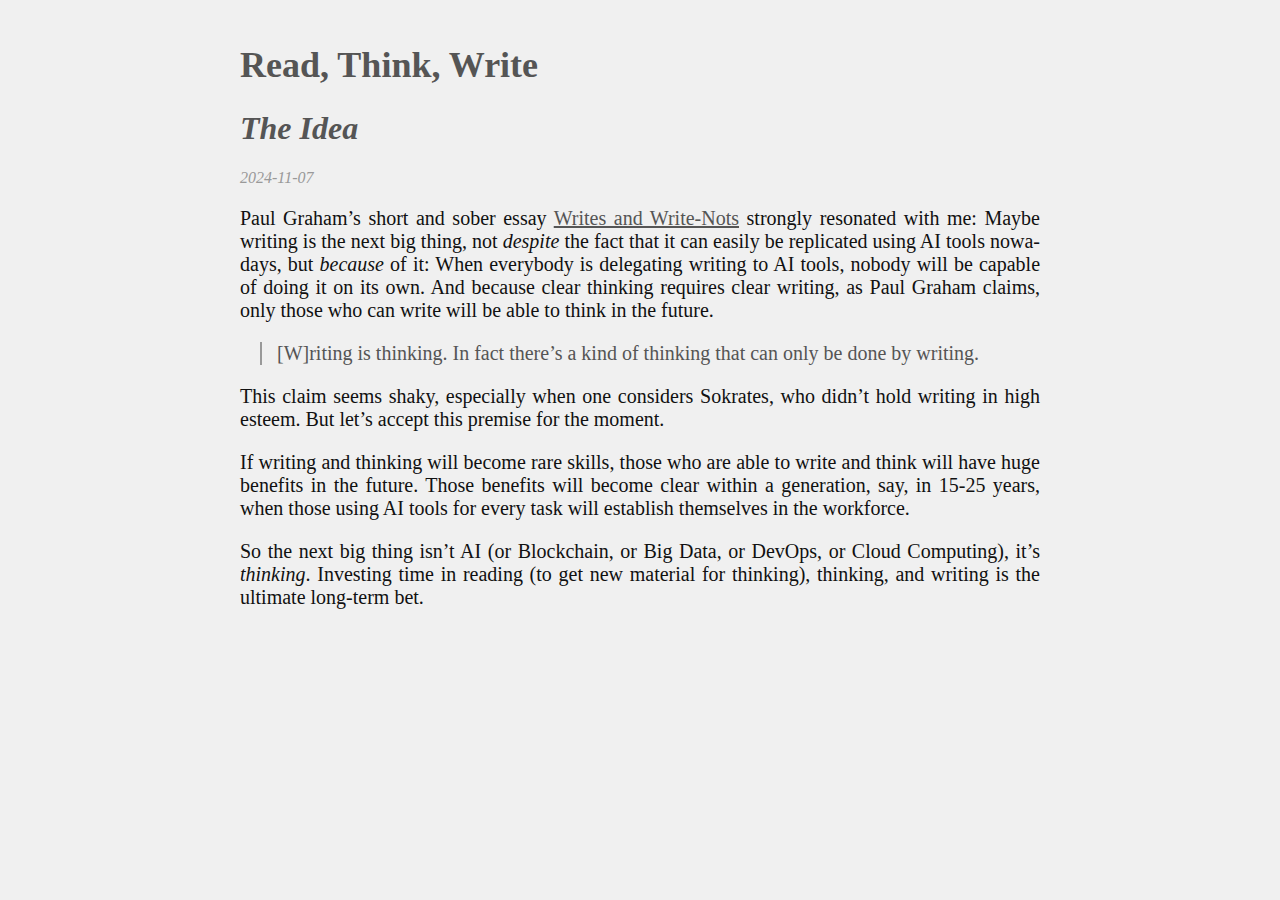
<file: index.html>
<!DOCTYPE html>
<html xmlns="http://www.w3.org/1999/xhtml" lang="en" xml:lang="">
    <head>
        <meta charset="utf-8" />
        <meta name="generator" content="pandoc" />
        <meta name="viewport" content="width=device-width, initial-scale=1.0, user-scalable=yes" />
        <title>Read, Think, Write</title>
        <style>
body {
    font-family: "TeX Gyre Schola";
    background-color: #f0f0f0;
    color: #111;

    margin: 0 auto;
    padding: 1em;
    max-width: 40em;

    text-align: justify;
    hyphens: auto;

    font-size: 20px;
}
h1 {
    font-style: italic;
    color: #555;
    font-size: 160%;
}
h1.title {
    font-style: normal;
    font-size: 180%;
}
.date {
    font-style: italic;
    color: #999;
    font-size: 80%;
}
blockquote {
    color: #555;
    border-left: 2px solid #999;
    margin: 0 0 0 1em;
    padding: 0 0.75em;
}
a {
    color: #555;
}
a:visited {
    color: #999;
}
        </style>
    </head>
    <body>
        <header id="title-block-header">
            <h1 class="title">Read, Think, Write</h1>
        </header>
        <h1 id="the-idea">The Idea</h1>
        <p class="date">2024-11-07</p>
        <p>Paul Graham’s short and sober essay <a
                                                       href="https://paulgraham.com/writes.html">Writes and Write-Nots</a>
        strongly resonated with me: Maybe writing is the next big thing, not
        <em>despite</em> the fact that it can easily be replicated using AI
        tools nowadays, but <em>because</em> of it: When everybody is delegating
        writing to AI tools, nobody will be capable of doing it on its own. And
        because clear thinking requires clear writing, as Paul Graham claims,
        only those who can write will be able to think in the future.</p>
        <blockquote>
            <p>[W]riting is thinking. In fact there’s a kind of thinking that can
            only be done by writing.</p>
        </blockquote>
        <p>This claim seems shaky, especially when one considers Sokrates, who
        didn’t hold writing in high esteem. But let’s accept this premise for
        the moment.</p>
        <p>If writing and thinking will become rare skills, those who are able
        to write and think will have huge benefits in the future. Those benefits
        will become clear within a generation, say, in 15-25 years, when those
        using AI tools for every task will establish themselves in the
        workforce.</p>
        <p>So the next big thing isn’t AI (or Blockchain, or Big Data, or
        DevOps, or Cloud Computing), it’s <em>thinking</em>. Investing time in
        reading (to get new material for thinking), thinking, and writing is the
        ultimate long-term bet.</p>
    </body>
</html>
</file>
